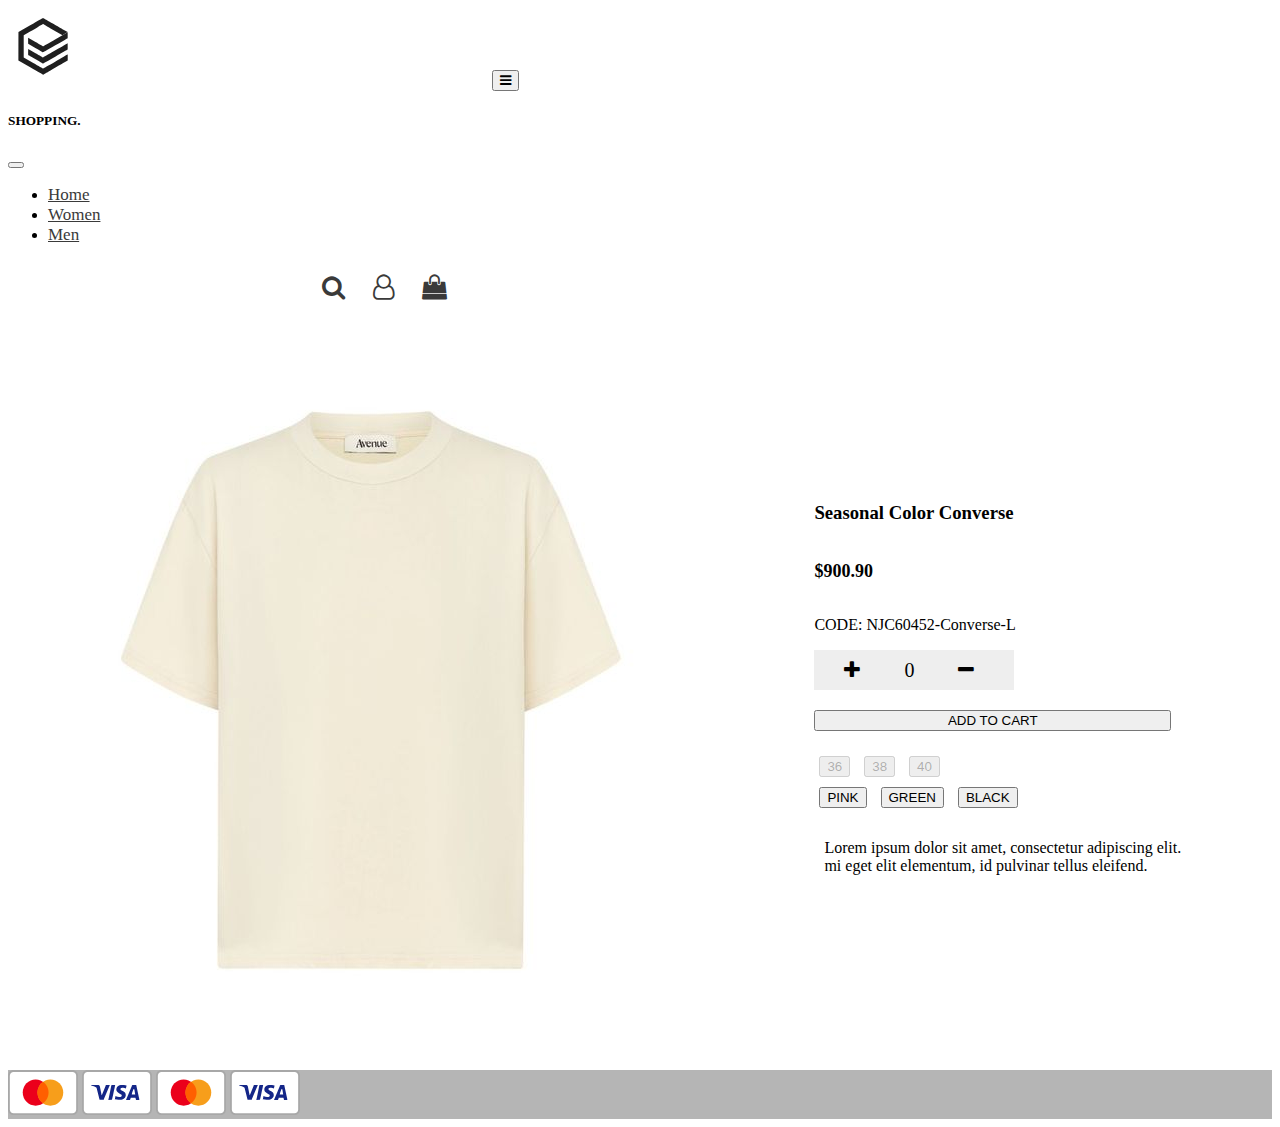
<file: index.html>
<!DOCTYPE html>
<html lang="en">
<head>
    <meta charset="UTF-8">
    <meta name="viewport" content="width=device-width, initial-scale=1.0">
<!--bootstrab link -->
<link href="https://cdn.jsdelivr.net/npm/bootstrap@5.1.3/dist/css/bootstrap.min.css" rel="stylesheet" 
integrity="sha384-1BmE4kWBq78iYhFldvKuhfTAU6auU8tT94WrHftjDbrCEXSU1oBoqyl2QvZ6jIW3" crossorigin="anonymous">
<script src="https://cdn.jsdelivr.net/npm/bootstrap@5.1.3/dist/js/bootstrap.bundle.min.js"
integrity="sha384-ka7Sk0Gln4gmtz2MlQnikT1wXgYsOg+OMhuP+IlRH9sENBO0LRn5q+8nbTov4+1p"
crossorigin="anonymous"></script>
<!--font awesome link -->
<link rel="stylesheet" href="https://cdnjs.cloudflare.com/ajax/libs/font-awesome/4.7.0/css/font-awesome.min.css">
<link href="https://fonts.googleapis.com/css2?family=Libre+Baskerville:ital,wght@0,400;0,700;1,400&display=swap" rel="stylesheet">
<!-- css link -->
<link rel="stylesheet" href="sheet.css">
    <title>Product</title>
</head>
<body>
    <!-- part one top bar -->
    <div id="topbar">
        <nav class="navbar navbar-expand-lg "> 
            <div class="container-fluid">
                <img src="logo.svg" id="logo">
                <button class="navbar-toggler" type="button" data-bs-toggle="offcanvas" data-bs-target="#offcanvasNavbar" aria-controls="offcanvasNavbar" aria-expanded="false" aria-label="Toggle navigation">
                    <span class="navbar-toggler-icon">
                        <i class="fa fa-bars" aria-hidden="true" id="closebar"></i>
                    </span>
                </button>
                <!-- Navbar content -->
                <div class="offcanvas offcanvas-end" tabindex="-1" id="offcanvasNavbar" aria-labelledby="offcanvasNavbarLabel">
                    <div class="offcanvas-header">
                        <h5 class="offcanvas-title" id="offcanvasNavbarLabel">SHOPPING.</h5>
                        <button type="button" class="btn-close text-reset" data-bs-dismiss="offcanvas" aria-label="Close"></button>
                    </div>
                    <div class="offcanvas-body ">
                        <!-- Navigation links -->
                        <ul class="navbar-nav me-auto mb-2 mb-lg-0">
                            <li class="nav-item">
                              <a class="nav-link active" aria-current="page" href="./index.html">Home</a>
                            </li>
                            <li class="nav-item">
                              <a class="nav-link" href="./womensection.html">Women</a>
                            </li>
                            <li class="nav-item">
                              <a class="nav-link" href="./mensection.html">Men</a>
                            </li>
                          </ul>
                            <div id="icons">
                                   <a href=""><i class="fa fa-search" aria-hidden="true"></i></a>
                                    <a href="./account login.html"><i class="fa fa-user-o" aria-hidden="true"></i></a>
                                    <a href=""><i class="fa fa-shopping-bag" aria-hidden="true"></i></a>
                            </div>
                    </div>
                </div>
            </div>
        </nav>
    </div>
<!--content show product-->
<div id="showProduct">
    <div>
        <img src="bigeshirt.jpg"  id="womenconverse">
    </div>
    <div id="contentText">
        <h3>Seasonal Color Converse</h3>
        <p class="price">$900.90</p>
        <p class="code">CODE: NJC60452-Converse-L</p>
        <div id="counter">
            <i class="fa fa-plus" aria-hidden="true" id="pluse"></i>
            <label>0</label>
            <i class="fa fa-minus" aria-hidden="true" id="neg"></i>
        </div>
        <button type="button" class="btn btn-outline-dark" id="btn">ADD TO CART</button>
        <div class="SizeColor">
            <button type="button" class="btn btn-outline-dark" disabled>36</button>
            <button type="button" class="btn btn-outline-dark" disabled>38</button>
            <button type="button" class="btn btn-outline-dark" disabled>40</button><br>
            <button type="button" class="btn btn-outline-dark" id="pink">PINK</button>
            <button type="button" class="btn btn-outline-dark"  id="green">GREEN</button>
            <button type="button" class="btn btn-outline-dark"  id="black">BLACK</button>
        </div>
        <p class="p">
            Lorem ipsum dolor sit amet, consectetur adipiscing elit.<br>
            mi eget elit elementum, id pulvinar tellus eleifend.<br>
        </p>

    </div>
</div>
<!--Footer-->
<div id="footer">
    <div class="container">
            <img src="download (1).svg" width="70px">
            <img src="download (2).svg" width="70px">
            <img src="download (1).svg" width="70px">
            <img src="download (2).svg" width="70px">
    </div>
</div>
<script src="script.js"></script>
</body>
</html>
</file>
<file: sheet.css>
#homePage{
    font-family: Helvetica, Helvetica Neue, Arial, Lucida Grande, sans-serif;
    color: #3a3a3a;
}
#topbar{
    display: flex; flex-direction: row;
    justify-content: space-between; align-items: center;
}
#topbar #logo{
    width: 50px;
    padding: 10px;
    cursor: pointer;
    margin-right: 410px;
}
#topbar #icons {
    display: flex;  
    margin-left: 300px;
}
#topbar #icons i ,#topbar #icons a , #topbar #icons a:hover {
    font-size: 25px;
    padding: 7px;
    cursor: pointer;
    color: #3a3a3a;
}
.nav-link ,.nav-link:hover  {
    color: #3a3a3a;
    font-size: 17px;
    font-weight: 500;
}
.nav-link:hover {
    text-decoration: underline 1px  #3a3a3a;
    transition: 3ms ease-in-out;
}
#homeContent {
    background-image:url('background.webp');
    width: 100%; height: 82vh;
    background-position: center;
    background-repeat: no-repeat;
    background-size: cover;
}
#homeContent div{
 float: right;
padding: 160px ;
font-weight: 600;
}
#homeContent h1 {
    letter-spacing: 5px;
}
@media (max-width: 576px){
    #topbar #logo {
    margin-right: 215px;

 }
 #topbar #icons {
    margin: 0px;
 }
 #topbar #closebar{
    float: right;
    text-align: right;
    font-size: 30px;
 }
 #homeContent div{
    float: center;
   padding:150px 30px 20px 30px;
   }
   #homeContent {
    background-position: left;
}
}
#sections , #items , #sectionbottom{
    display: flex;
    justify-content: space-between;
    align-items: center;
}
#sections .card , #sectionbottom .card{ 
margin: 20px 5px 20px 30px;
}
/* items in men a7 women sections*/
#items {
    flex-wrap: wrap;
    flex-direction: row;
    width: 60%;
}
.card img {
    background-color: #b5b5b5;
}
h4{
    letter-spacing: 2px;
    font-size:20px;
    text-align: center;
    padding: 40px 20px 20px 20px;
}
.card li {
    font-weight: bold;
}
#items .card:hover{
    box-shadow: 7px 7px 3px 3px#b5b5b5 ;
}
#footer{
    background-color: #b5b5b5;
    display: flex;
}
@media (max-width: 576px){
    #sections , #items{
        flex-wrap: wrap;
    }
    #footer img {
       width: 50px;
       margin: 7px;
       flex-wrap: nowrap;
    }
    #sectionbottom {
        flex-wrap: wrap;
    }
}
/* log in page style*/
#login , #sign{
    display: flex;
    flex-direction: column;
    justify-content: center; align-items: center;
    text-align: center; 
    background-color: #b5b5b5;
    border-radius: 40px;
    width: 50%; height: 430px;
    margin-top: 20px ;
   margin-bottom: 51px;
   padding: 15px;
}
#sign{
    width: 55%; height: 460px;
    margin-top: 5px ;
   margin-bottom: 10px;
   padding: 15px;
}
form{
    padding-top: 20px;
}
#login form input ,#sign form input  {
    display: block;
    width: 480px;
    height: 40px;
    margin: 10px; margin-bottom: 7px;
    padding: 10px;
}
#login form .btn , #sign form .btn  {
    width: 250px;
    height: 55px;
    padding: 5px;
    margin: 10px;
}
form pre{
    font-family: sans-serif;
    font-size: 18px;
    padding-top: 10px;
}
form p {
    text-align: left;
    display: none;
}
@media (max-width: 576px){
    #login{
        width: 90%; height: 500px;
        margin: 20px 0px 20px 17px;
       padding: 10px 0px 20px 10px;
    }
    #sign{
        width: 93%; height: 500px;
        margin: 10px 0px 20px 10px; 
    }
    form{
        padding: 10px;
        padding-top: 25px;
    }
    #login form input  {
        display: block;
        width: 260px;
        height: 40px;
        margin: 20px 0px 20px 10px; 
        padding: 4px;
    }
    #sign form input {
        display: block;
        width: 268px;
        height: 40px;
        margin: 10px 0px 5px 23px; 
        padding: 5px;
    }
    #login form .btn  {
        width: 200px;
        height: 40px;
        padding: 0px;
        margin: 0px;
    }
    #sign form .btn {
        width: 190px;
        height: 45px;
        padding: 5px;
        margin: 10px;
    }
   #sign form pre{
        font-size: 16px;
        padding: 10px; padding-top:0px ;
    }
}
.pRed{ /* form add class*/
    text-align: left;
    display: block;
    color: red;
    font-weight: bolder;
    padding-left: 20px;
}
/* style men and women section*/
#headline {
    background-color: #685f58;
    color: white; font-size: 40px;
    width: 100%;
    height: 100px;
    padding:25px 0px 0px 20px ;
    margin-top: 7px;
}
#content #items {
    display: grid;
    grid-template-columns: repeat(3, 1fr);
    margin: 10px 0px 10px 100px;
}
#content #items  .card{
    margin: 10px;
} 
@media (max-width: 576px){
    #content #items {
        grid-template-columns: repeat(1, 2fr);
         margin: 20px 0px 10px 0px;
    }
    #content #items  .card{
        margin: 10px 0px 7px 20px;
    }

}
/* style custom product page*/
#contentText{
    display: flex;
    flex-direction: column;
}
#showProduct{
    display: flex;
    justify-content: space-around;
    align-items: center;
}
#showProduct img {
    background-color:rgb(246, 246, 246);
}
#contentText .price {
 font-size: 18px;
 font-weight: bold;
}
#contentText input, #contentText #btn{
    cursor: pointer;
}
#contentText input{
    width: 70px;
    margin: 7px 0px 0px 0px;
}
#contentText #btn{
    margin: 20px; margin-left: 0px;
}
.SizeColor button{
    margin: 5px;
    cursor: pointer;
}
.p{
    padding: 10px;
}
#gallery{
    display: flex;
    justify-content: space-between;
}
#gallery #small img{
    display: block;
    margin: 20px;
}
@media (max-width: 576px){
    #contentText{
        padding: 10px;
        padding-left: 20px;
        padding-right: 0px;
    }
    #showProduct{
        display: flex;
        flex-direction: column;
        justify-content: center;
        align-items: center;
    }
    #contentText .price {
        font-size: 15px;
        font-weight: bold;
       }
    #gallery{
        flex-direction: column-reverse;
    }
    #gallery #small{
        display: flex;
        justify-content: center;
        margin: 0px;
    }
    #btn{
        width: 280px;
        height: 50px;
    }
    .SizeColor button{
        margin: 5px;
    }
    #main{
        padding: 5px;
        padding-right: 0px;
    }
    #womenconverse{
        width: 300px;
        padding: 10px;
    }
}
#counter label ,#counter i {
    font-size: 20px;
    padding: 10px 10px 10px 30px;
}
#counter{
    background-color: #eee;
    width: 200px;
}
</file>
